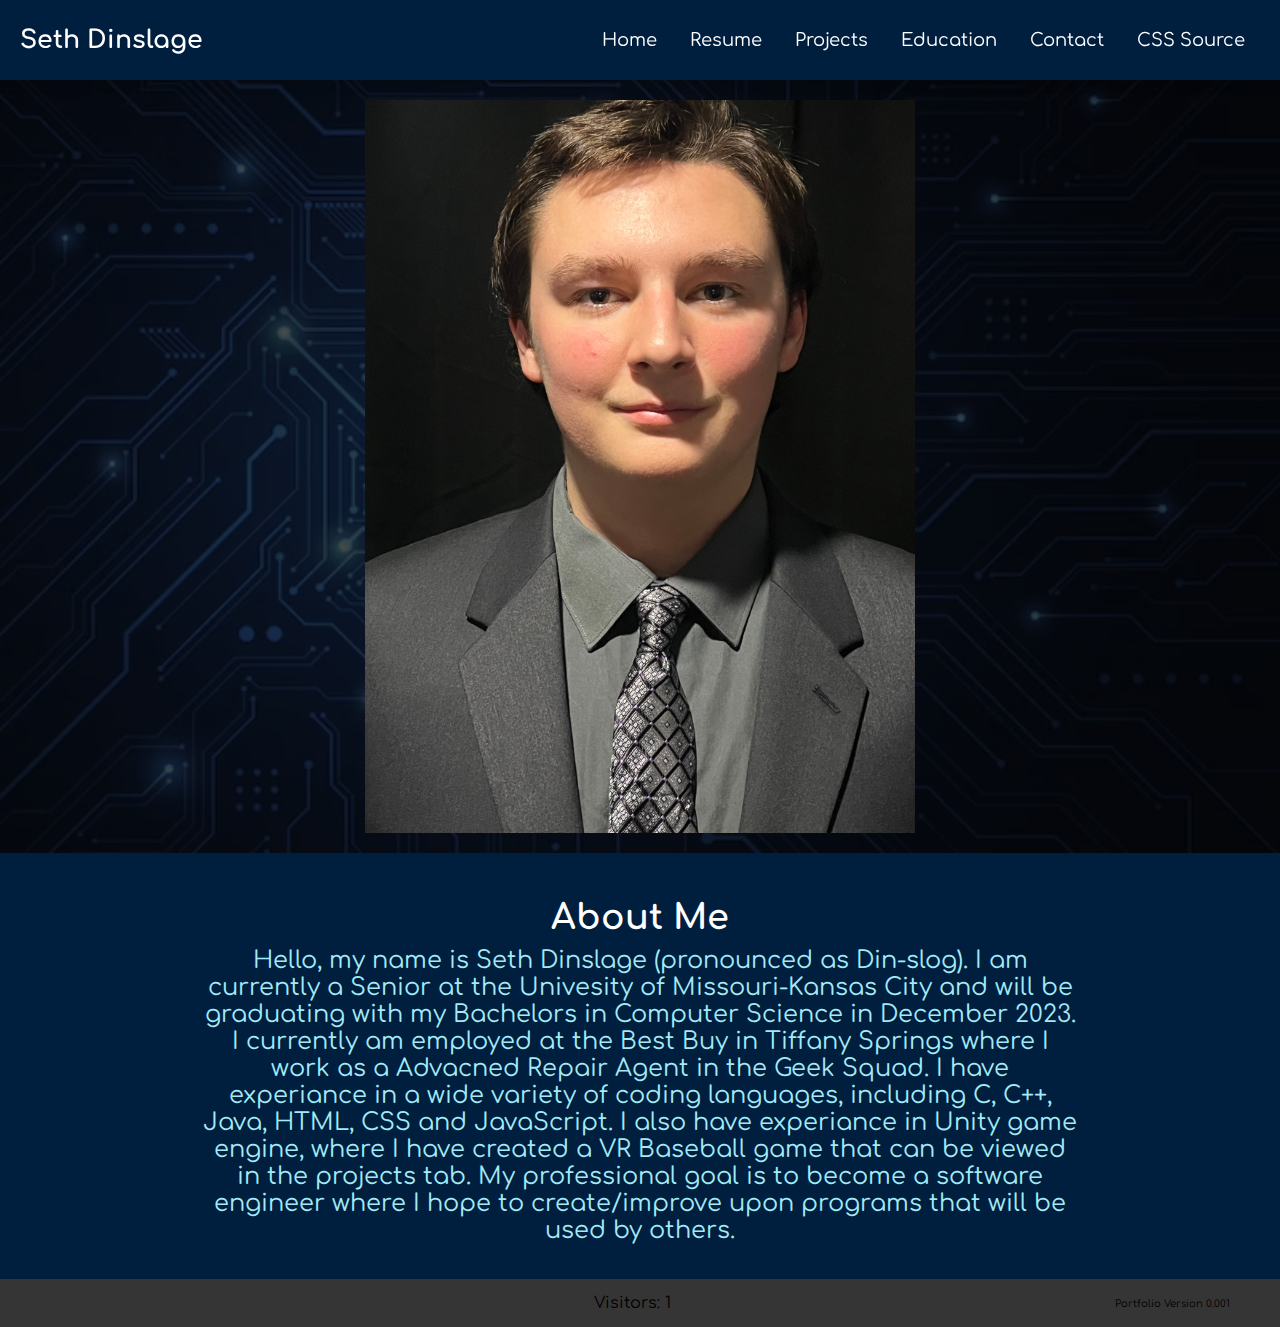
<file: public/index.html>
<!DOCTYPE html>
<html lang="en">
<head>
   <meta charset="UTF-8">
   <meta http-equiv="X-UA-Compatible" content="IE=edge">
   <meta name="viewport" content="width=device-width, initial-scale=1.0">
   <title>Index</title>

   <!-- custom css file link  -->
   <link rel="stylesheet" href="css/index.css">

</head>
<body>

<!-- header section starts  -->

<header class="header">

   <section class="flex">

      <h1 class="name">Seth Dinslage</h1>

      <nav class="navbar">
         <a href="index.html">Home</a>
         <a href="resume.html">Resume</a>
         <a href="projects.html">Projects</a>
         <a href="education.html">Education</a>
         <a href="contact.html">Contact</a>
         <a href="https://www.youtube.com/watch?v=q6ZinjQ6tEk">CSS Source</a>
      </nav>

   </section>

</header>

<!-- header section ends -->

<!-- home section starts  -->

<div class="home-container">

   <section class="home">

      <img class="prof-img" src="img/prof_image.jpg">

   </section>

</div>

<!-- home section ends -->

<!-- bio section starts  -->

<section class="Bio">

   <h1 class="heading">About Me</h1>

   <p class="bio-details">Hello, my name is Seth Dinslage (pronounced as Din-slog). I am currently a Senior at the Univesity of Missouri-Kansas City and will be graduating with my Bachelors in Computer Science in December 2023. I currently am employed at the
      Best Buy in Tiffany Springs where I work as a Advacned Repair Agent in the Geek Squad. I have experiance in a wide variety of coding languages, including C, C++, Java, HTML, CSS and JavaScript. I also have experiance in Unity game engine, where I have 
      created a VR Baseball game that can be viewed in the projects tab. My professional goal is to become a software engineer where I hope to create/improve upon programs that will be used by others. </p>

</section>

<!-- bio section ends -->

<!-- footer section starts  -->

<footer class="footer">

   <div class="visits">Visitors: <span id="visitorCount">0</span></div>
   <div class="version">Portfolio Version 0.001</div>

</footer>


<!-- footer section ends -->
   
</body>
</html>

<script>
   window.onload = function() {
       let visitCount = localStorage.getItem('visitCount');
       const isNewVisitor = localStorage.getItem('isNewVisitor');

       if (isNewVisitor === null) {
           // This is a new visitor
           visitCount = visitCount ? parseInt(visitCount) + 1 : 1;
           localStorage.setItem('visitCount', visitCount);
           localStorage.setItem('isNewVisitor', 'false');
       }

       document.getElementById('visitorCount').textContent = visitCount;
   };
</script>
</file>
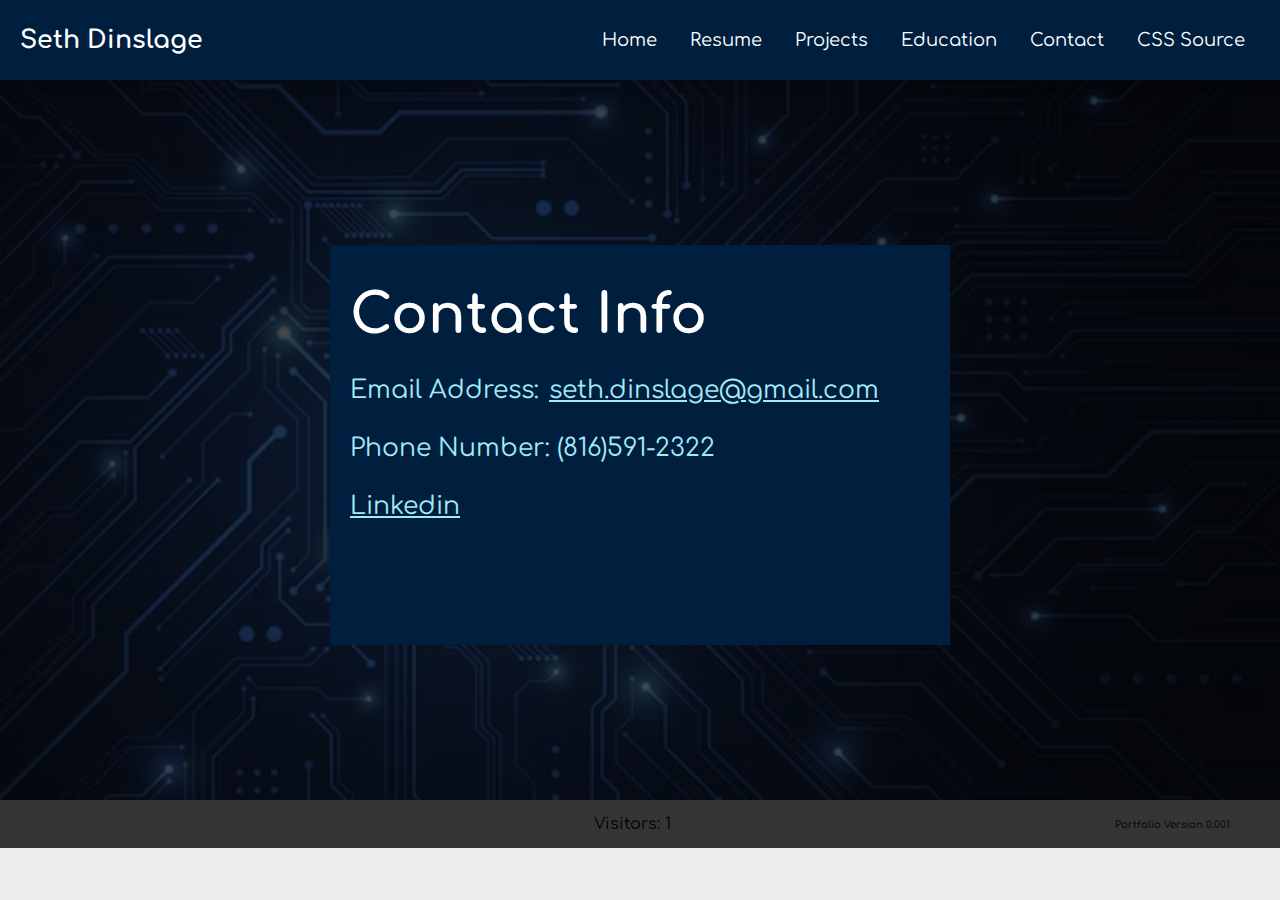
<file: public/contact.html>
<!DOCTYPE html>
<html lang="en">
<head>
   <meta charset="UTF-8">
   <meta http-equiv="X-UA-Compatible" content="IE=edge">
   <meta name="viewport" content="width=device-width, initial-scale=1.0">
   <title>Contact</title>

   <!-- custom css file link  -->
   <link rel="stylesheet" href="css/contact.css">

</head>
<body>

<!-- header section starts  -->

<header class="header">

   <section class="flex">

      <h1 class="name">Seth Dinslage</h1>

      <nav class="navbar">
         <a href="index.html">Home</a>
         <a href="resume.html">Resume</a>
         <a href="projects.html">Projects</a>
         <a href="education.html">Education</a>
         <a href="contact.html">Contact</a>
         <a href="https://www.youtube.com/watch?v=q6ZinjQ6tEk">CSS Source</a>
      </nav>

   </section>

</header>

<!-- header section ends -->

<!-- home section starts  -->

<div class="home-container">
    <section class="home">
      <div class="contact-content">
         <h2 class="contact-header">Contact Info</h2>
         <div class="contact-row">
             <p class="contact-label">Email Address:</p>
             <a href="mailto:seth.dinslage@gmail.com" class="contact-email">seth.dinslage@gmail.com</a>
         </div>
         <p class="contact-number">Phone Number: (816)591-2322</p>
         <a href="https://www.linkedin.com/in/seth-dinslage/" class="linkedin-link">Linkedin</a>
     </div>
    </section>
</div>

<!-- home section ends -->

<!-- footer section starts  -->

<footer class="footer">

   <div class="visits">Visitors: <span id="visitorCount">0</span></div>
   <div class="version">Portfolio Version 0.001</div>

</footer>

<!-- footer section ends -->
   
</body>
</html>

<script>
   window.onload = function() {
       let visitCount = localStorage.getItem('visitCount');
       const isNewVisitor = localStorage.getItem('isNewVisitor');

       if (isNewVisitor === null) {
           // This is a new visitor
           visitCount = visitCount ? parseInt(visitCount) + 1 : 1;
           localStorage.setItem('visitCount', visitCount);
           localStorage.setItem('isNewVisitor', 'false');
       }

       document.getElementById('visitorCount').textContent = visitCount;
   };
</script>
</file>
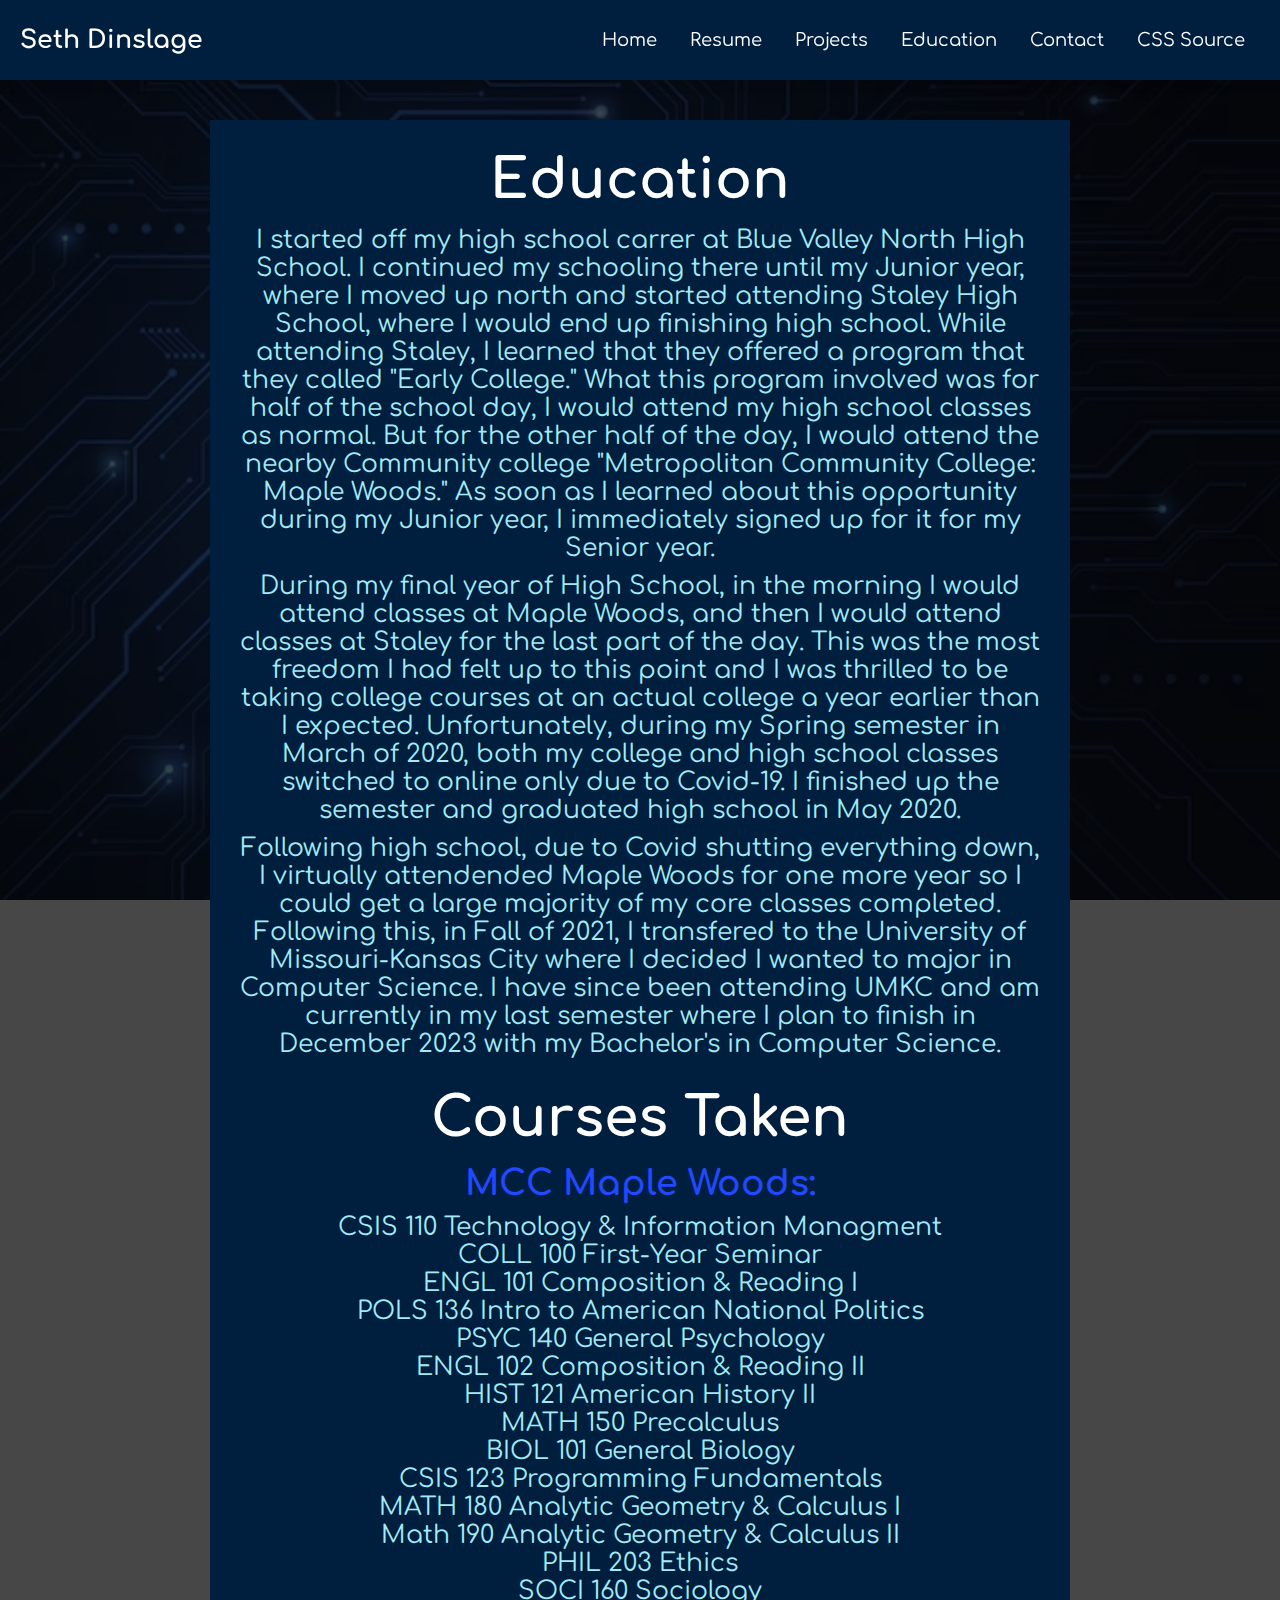
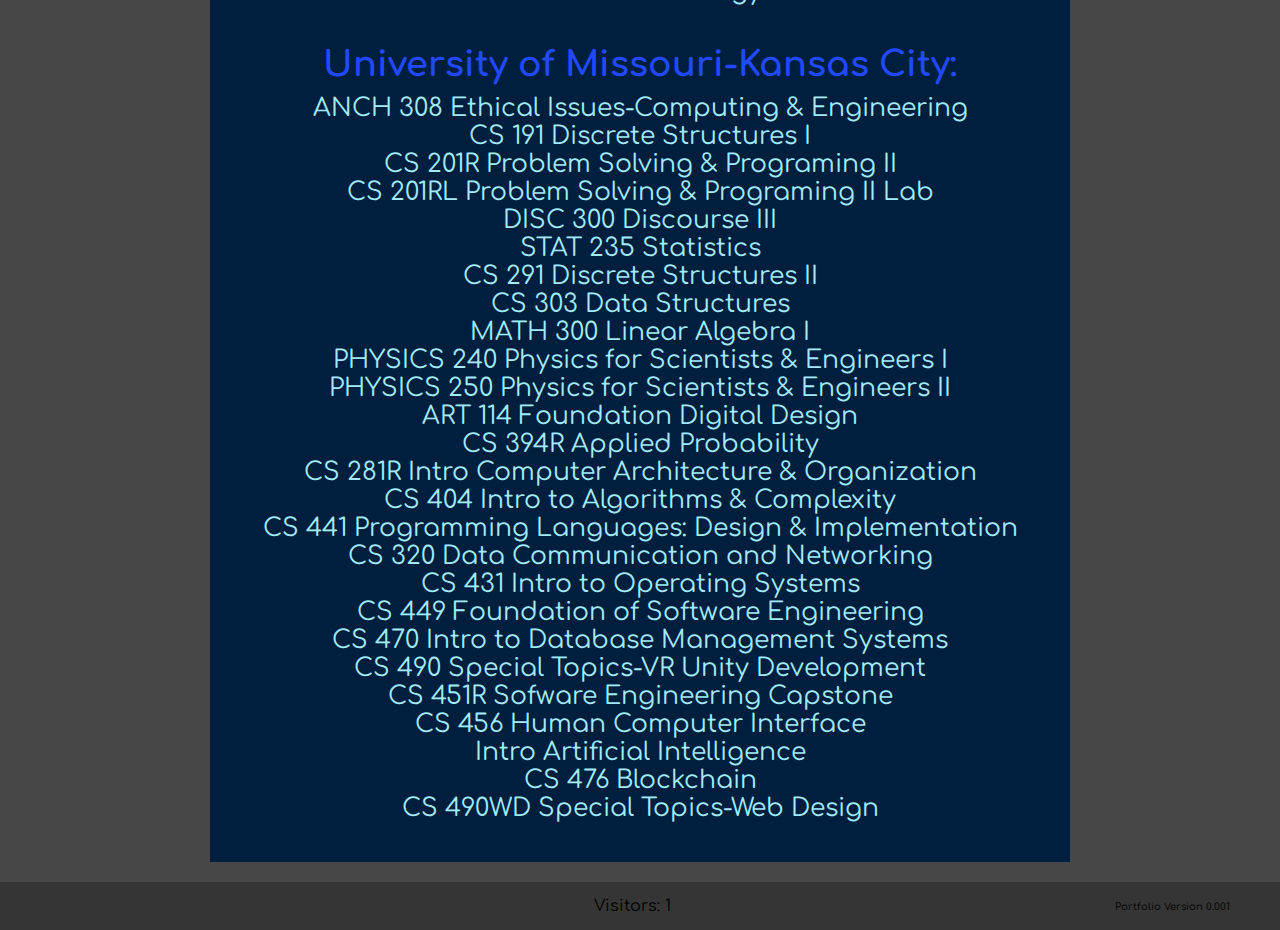
<file: public/education.html>
<!DOCTYPE html>
<html lang="en">
<head>
   <meta charset="UTF-8">
   <meta http-equiv="X-UA-Compatible" content="IE=edge">
   <meta name="viewport" content="width=device-width, initial-scale=1.0">
   <title>Education</title>

   <!-- custom css file link  -->
   <link rel="stylesheet" href="css/education.css">

</head>
<body>

<!-- header section starts  -->

<header class="header">

   <section class="flex">

      <h1 class="name">Seth Dinslage</h1>

      <nav class="navbar">
         <a href="index.html">Home</a>
         <a href="resume.html">Resume</a>
         <a href="projects.html">Projects</a>
         <a href="education.html">Education</a>
         <a href="contact.html">Contact</a>
         <a href="https://www.youtube.com/watch?v=q6ZinjQ6tEk">CSS Source</a>
      </nav>

   </section>

</header>

<!-- header section ends -->

<!-- home section starts  -->

<div class="home-container">
    <section class="home">
        <div class="education-content">
    <!-- Main header for education -->
        <h2 class="education-header">Education</h2>

    <!-- Paragraphs detailing your education background -->
        <p class="education-description">
        I started off my high school carrer at Blue Valley North High School. I continued my schooling there until my Junior year, where I moved up north and started attending Staley High School, where I would end up finishing high school. While attending Staley,
        I learned that they offered a program that they called "Early College." What this program involved was for half of the school day, I would attend my high school classes as normal. But for the other half of the day, I would attend the nearby 
        Community college "Metropolitan Community College: Maple Woods." As soon as I learned about this opportunity during my Junior year, I immediately signed up for it for my Senior year.</p>
        <p class="education-description">
        During my final year of High School, in the morning I would attend classes at Maple Woods, and then I would attend classes at Staley for the last part of the day. This was the most freedom I had felt up to this point and I was thrilled to be
        taking college courses at an actual college a year earlier than I expected. Unfortunately, during my Spring semester in March of 2020, both my college and high school classes switched to online only due to Covid-19. I finished up the semester and graduated 
        high school in May 2020.
        </p>
        <p class="education-description">
            Following high school, due to Covid shutting everything down, I virtually attendended Maple Woods for one more year so I could get a large majority of my core classes completed. Following this, in Fall of 2021, I transfered to the University of
            Missouri-Kansas City where I decided I wanted to major in Computer Science. I have since been attending UMKC and am currently in my last semester where I plan to finish in December 2023 with my Bachelor's in Computer Science.
        </p>

    <!-- Header for courses taken -->
        <h2 class="courses-header">Courses Taken</h2>

    <!-- Courses at MCC Maple Woods -->
        <h3 class="institution-name">MCC Maple Woods: </h3>
        <ul class="course-list">
            <li>CSIS 110 Technology & Information Managment</li>
            <li>COLL 100 First-Year Seminar</li>
            <li>ENGL 101 Composition & Reading I</li>
            <li>POLS 136 Intro to American National Politics</li>
            <li>PSYC 140 General Psychology</li>
            <li>ENGL 102 Composition & Reading II</li>
            <li>HIST 121 American History II</li>
            <li>MATH 150 Precalculus</li>
            <li>BIOL 101 General Biology</li>
            <li>CSIS 123 Programming Fundamentals</li>
            <li>MATH 180 Analytic Geometry & Calculus I</li>
            <li>Math 190 Analytic Geometry & Calculus II</li>
            <li>PHIL 203 Ethics</li>
            <li>SOCI 160 Sociology</li>
        </ul>

    <!-- Courses at University of Missouri-Kansas City -->
        <h3 class="institution-name">University of Missouri-Kansas City:</h3>
        <ul class="course-list">
            <li>ANCH 308 Ethical Issues-Computing & Engineering</li>
            <li>CS 191 Discrete Structures I</li>
            <li>CS 201R Problem Solving & Programing II</li>
            <li>CS 201RL Problem Solving & Programing II Lab</li>
            <li>DISC 300 Discourse III</li>
            <li>STAT 235 Statistics</li>
            <li>CS 291 Discrete Structures II</li>
            <li>CS 303 Data Structures</li>
            <li>MATH 300 Linear Algebra I</li>
            <li>PHYSICS 240 Physics for Scientists & Engineers I</li>
            <li>PHYSICS 250 Physics for Scientists & Engineers II</li>
            <li>ART 114 Foundation Digital Design</li>
            <li>CS 394R Applied Probability</li>
            <li>CS 281R Intro Computer Architecture & Organization</li>
            <li>CS 404 Intro to Algorithms & Complexity</li>
            <li>CS 441 Programming Languages: Design & Implementation</li>
            <li>CS 320 Data Communication and Networking</li>
            <li>CS 431 Intro to Operating Systems</li>
            <li>CS 449 Foundation of Software Engineering</li>
            <li>CS 470 Intro to Database Management Systems</li>
            <li>CS 490 Special Topics-VR Unity Development</li>
            <li>CS 451R Sofware Engineering Capstone</li>
            <li>CS 456 Human Computer Interface</li>
            <li>Intro Artificial Intelligence</li>
            <li>CS 476 Blockchain</li>
            <li>CS 490WD Special Topics-Web Design</li>
        </ul>
        </div>
    </section>
</div>

 

<!-- home section ends -->

<!-- footer section starts  -->

<footer class="footer">

    <div class="visits">Visitors: <span id="visitorCount">0</span></div>
    <div class="version">Portfolio Version 0.001</div>
 
 </footer>

<!-- footer section ends -->
   
</body>
</html>

<script>
    window.onload = function() {
        let visitCount = localStorage.getItem('visitCount');
        const isNewVisitor = localStorage.getItem('isNewVisitor');

        if (isNewVisitor === null) {
            // This is a new visitor
            visitCount = visitCount ? parseInt(visitCount) + 1 : 1;
            localStorage.setItem('visitCount', visitCount);
            localStorage.setItem('isNewVisitor', 'false');
        }

        document.getElementById('visitorCount').textContent = visitCount;
    };
</script>
</file>
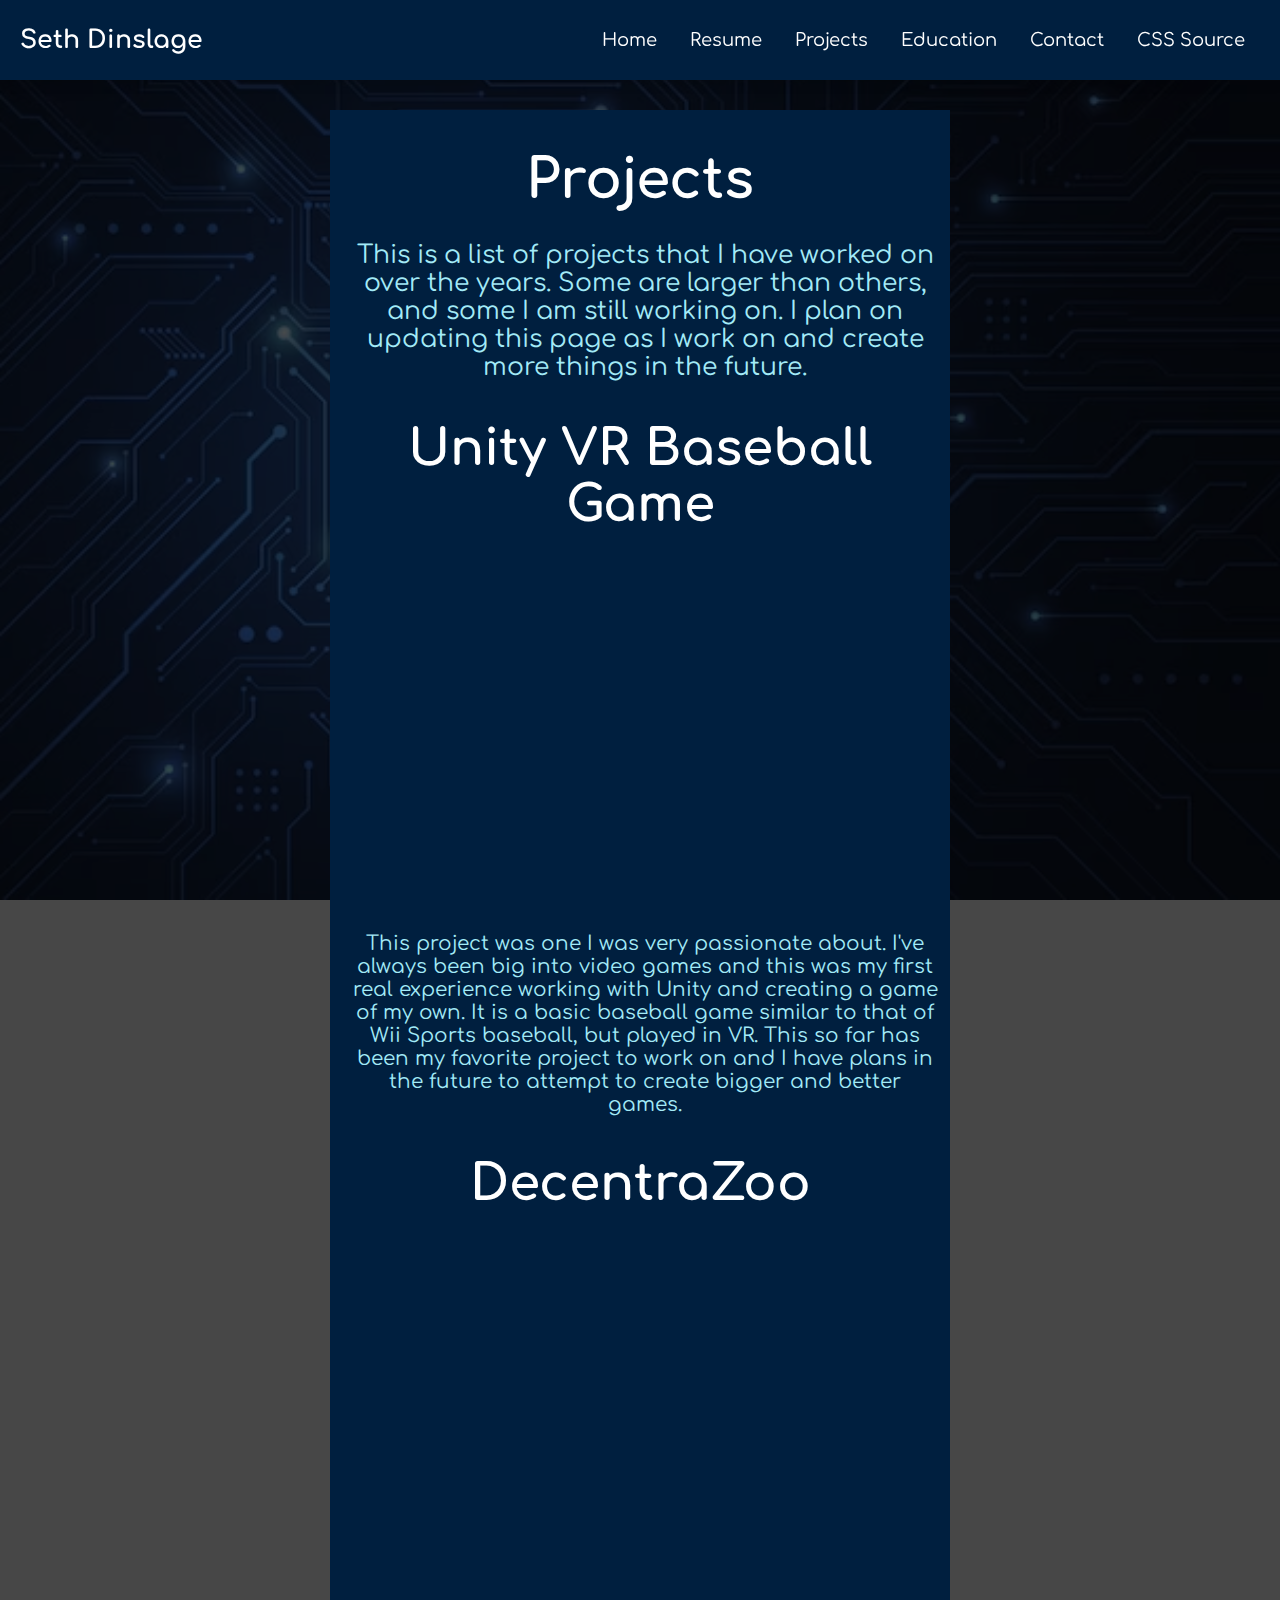
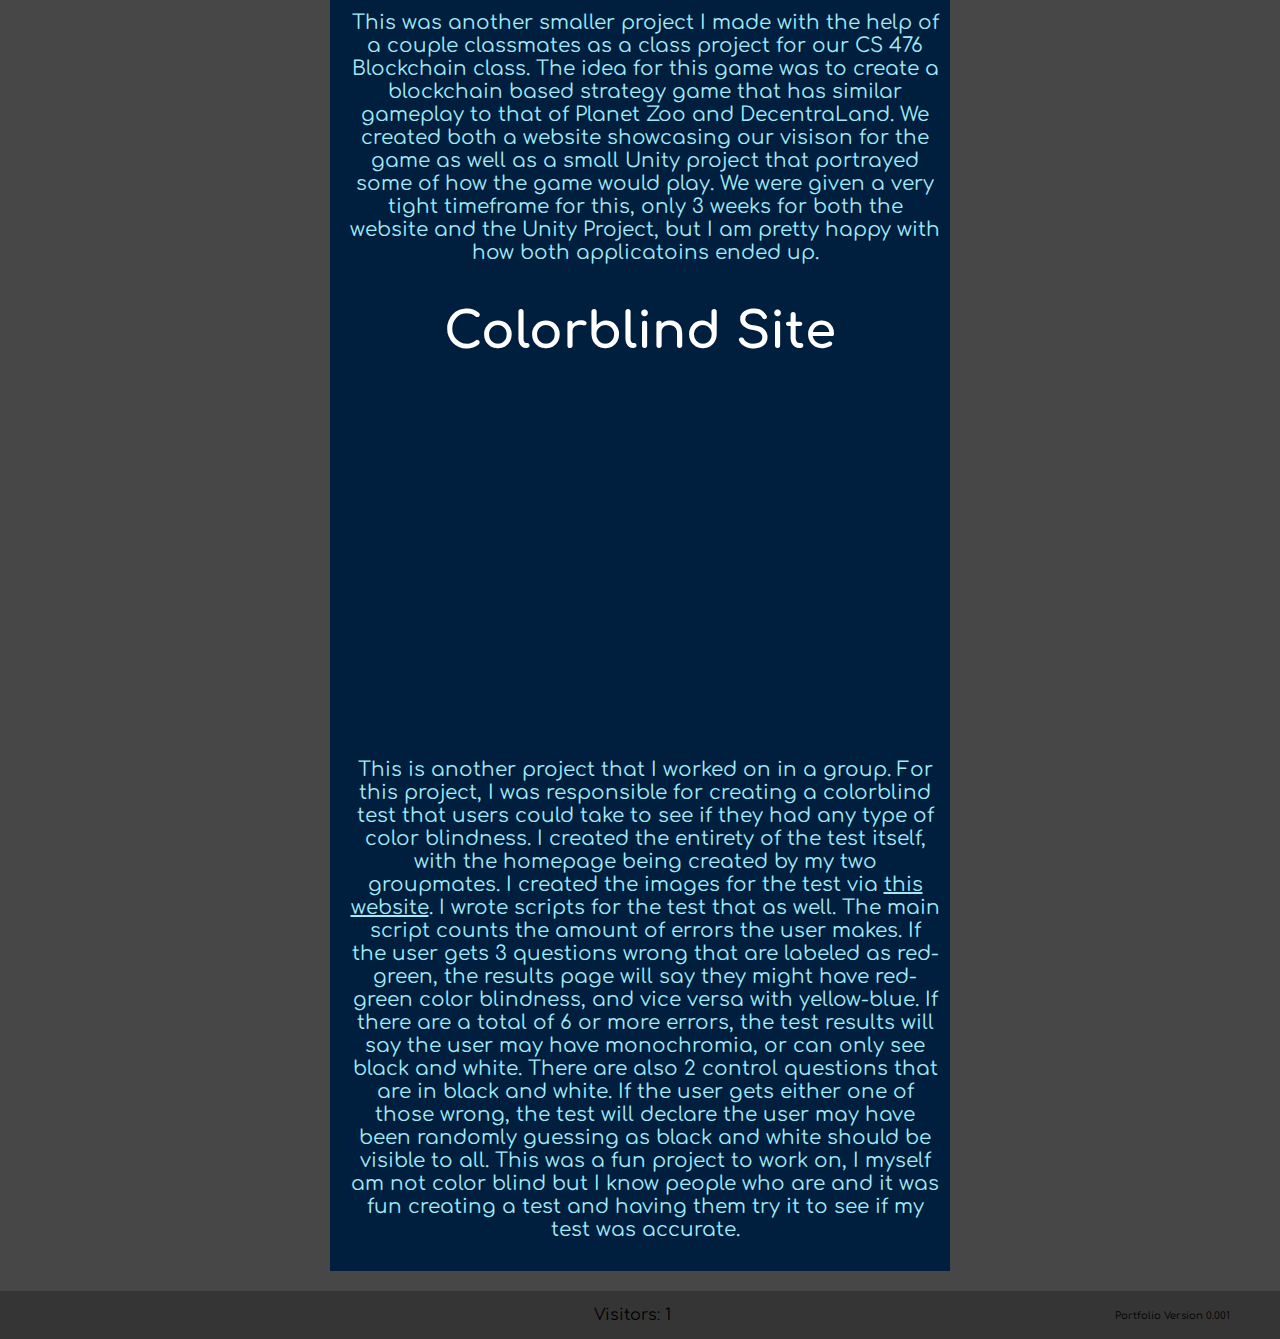
<file: public/projects.html>
<!DOCTYPE html>
<html lang="en">
<head>
   <meta charset="UTF-8">
   <meta http-equiv="X-UA-Compatible" content="IE=edge">
   <meta name="viewport" content="width=device-width, initial-scale=1.0">
   <title>Projects</title>

   <!-- custom css file link  -->
   <link rel="stylesheet" href="css/projects.css">

</head>
<body>

<!-- header section starts  -->

<header class="header">

   <section class="flex">

      <h1 class="name">Seth Dinslage</h1>

      <nav class="navbar">
         <a href="index.html">Home</a>
         <a href="resume.html">Resume</a>
         <a href="projects.html">Projects</a>
         <a href="education.html">Education</a>
         <a href="contact.html">Contact</a>
         <a href="https://www.youtube.com/watch?v=q6ZinjQ6tEk">CSS Source</a>
      </nav>

   </section>

</header>

<!-- header section ends -->

<!-- home section starts  -->

<div class="home-container">

   <section class="home">
      <div class="projects-content">
         <h1 class="projects-header">Projects</h1>
         <p class="projects-desc">This is a list of projects that I have worked on over the years. Some are larger than others, 
            and some I am still working on. I plan on updating this page as I work on and create more things in the future.
         </p>
         <h2 class="projects-name">Unity VR Baseball Game</h2>
         <div class="video-wrapper">
            <iframe class="video" src="https://www.youtube.com/embed/FZD9W8QaFi0" 
            frameborder="0" 
            allow="accelerometer; autoplay; clipboard-write; encrypted-media; gyroscope; picture-in-picture" 
            allowfullscreen></iframe>
         </div>
         <p class="project-details">This project was one I was very passionate about. I've always been big into 
            video games and this was my first real experience working with Unity and creating a game of my own. It is a 
            basic baseball game similar to that of Wii Sports baseball, but played in VR. This so far has been my favorite
            project to work on and I have plans in the future to attempt to create bigger and better games.
         </p>
         <h3 class="projects-name">DecentraZoo</h3>
         <div class="video-wrapper">
            <iframe class="video" src="https://www.youtube.com/embed/cqHvFaxbHTY" 
            frameborder="0" 
            allow="accelerometer; autoplay; clipboard-write; encrypted-media; gyroscope; picture-in-picture" 
            allowfullscreen></iframe>
         </div>
         <p class="project-details">This was another smaller project I made with the help of a couple classmates as a 
            class project for our CS 476 Blockchain class. The idea for this game was to create a blockchain based strategy
             game that has similar gameplay to that of Planet Zoo and DecentraLand. We created both a website showcasing our visison 
             for the game as well as a small Unity project that portrayed some of how the game would play. We were given a very tight 
             timeframe for this, only 3 weeks for both the website and the Unity Project, but I am pretty happy with how both applicatoins
             ended up.
         </p>
         <div class="colorblind">
            <h3 class="projects-name">Colorblind Site</h3>
            <div class="video-wrapper">
               <iframe class="video" src="https://www.youtube.com/embed/L95ixuUMWZU" 
               frameborder="0" allow="accelerometer; autoplay; clipboard-write; encrypted-media; gyroscope; picture-in-picture" 
               allowfullscreen></iframe>
            </div>
            <p class="project-details">This is another project that I worked on in a group. For this project, I was responsible
               for creating a colorblind test that users could take to see if they had any type of color blindness. I created the entirety of the 
               test itself, with the homepage being created by my two groupmates. I created the images for the test via 
               <a href="https://imagetocircle.pythonanywhere.com/" class="inline-link">this website</a>.
               I wrote scripts for the test that as well. The main script counts the amount of errors the user 
               makes. If the user gets 3 questions wrong that are labeled as red-green, the results page will say they might have red-green 
               color blindness, and vice versa with yellow-blue. If there are a total of 6 or more errors, the test results will say the user 
               may have monochromia, or can only see black and white. There are also 2 control questions that are in black and white. 
               If the user gets either one of those wrong, the test will declare the user may have been randomly guessing as black and white 
               should be visible to all. This was a fun project to work on, I myself am not color blind but I know people who are and it was fun 
               creating a test and having them try it to see if my test was accurate.
            </p>
         </div>
         
     </div>
   </section>

</div>

<!-- footer section starts  -->

<footer class="footer">

   <div class="visits">Visitors: <span id="visitorCount">0</span></div>
   <div class="version">Portfolio Version 0.001</div>

</footer>

<!-- footer section ends -->
   
</body>
</html>

<script>
   window.onload = function() {
       let visitCount = localStorage.getItem('visitCount');
       const isNewVisitor = localStorage.getItem('isNewVisitor');

       if (isNewVisitor === null) {
           // This is a new visitor
           visitCount = visitCount ? parseInt(visitCount) + 1 : 1;
           localStorage.setItem('visitCount', visitCount);
           localStorage.setItem('isNewVisitor', 'false');
       }

       document.getElementById('visitorCount').textContent = visitCount;
   };
</script>
</file>
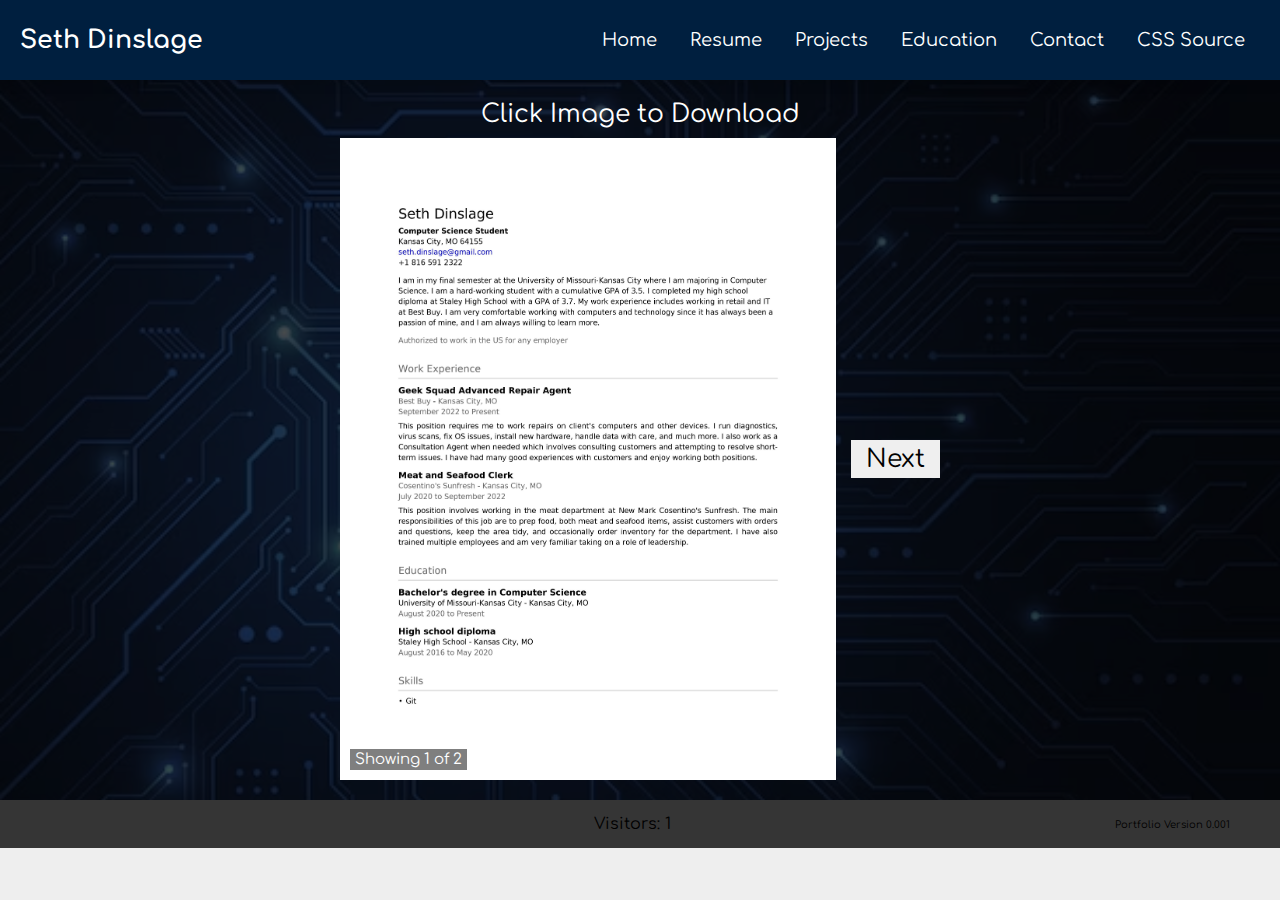
<file: public/resume.html>
<!DOCTYPE html>
<html lang="en">
<head>
   <meta charset="UTF-8">
   <meta http-equiv="X-UA-Compatible" content="IE=edge">
   <meta name="viewport" content="width=device-width, initial-scale=1.0">
   <title>Resume</title>

   <!-- custom css file link  -->
   <link rel="stylesheet" href="css/resume.css">

</head>
<body>

    <script src="js/resume.js"></script>

<!-- header section starts  -->

<header class="header">

   <section class="flex">

      <h1 class="name">Seth Dinslage</h1>

      <nav class="navbar">
         <a href="index.html">Home</a>
         <a href="resume.html">Resume</a>
         <a href="projects.html">Projects</a>
         <a href="education.html">Education</a>
         <a href="contact.html">Contact</a>
         <a href="https://www.youtube.com/watch?v=q6ZinjQ6tEk">CSS Source</a>
      </nav>

   </section>

</header>

<!-- header section ends -->

<!-- home section starts  -->

<div class="home-container">
    <section class="home">
        <div class="download-header">Click Image to Download</div>
        <div class="content-wrapper">
            <div class="resume-image-container">
                <a href="img/Seth-Dinslage-Resume.pdf" download>
                    <img class="resume-image" id="resume-image-1" src="img/Seth-Dinslage-Resume-1.jpg">
                </a>
                <div class="image-caption" id="caption">Showing 1 of 2</div>
            </div>
            <div class="resume-image-container" style="display: none;">
                <a href="img/Seth-Dinslage-Resume.pdf" download>
                    <img class="resume-image" id="resume-image-2" src="img/Seth-Dinslage-Resume-2.jpg">
                </a>
                <div class="image-caption"></div>
            </div>
            <button class="next-button" onclick="toggleImage()">Next</button>
        </div>
    </section>
</div>

 

<!-- home section ends -->

<!-- footer section starts  -->

<footer class="footer">

    <div class="visits">Visitors: <span id="visitorCount">0</span></div>
    <div class="version">Portfolio Version 0.001</div>
 
 </footer>

<!-- footer section ends -->
   
</body>
</html>

<script>
    window.onload = function() {
        let visitCount = localStorage.getItem('visitCount');
        const isNewVisitor = localStorage.getItem('isNewVisitor');

        if (isNewVisitor === null) {
            // This is a new visitor
            visitCount = visitCount ? parseInt(visitCount) + 1 : 1;
            localStorage.setItem('visitCount', visitCount);
            localStorage.setItem('isNewVisitor', 'false');
        }

        document.getElementById('visitorCount').textContent = visitCount;
    };
</script>
</file>
<file: public/css/index.css>
/* font awesome cdn link  */
@import url('https://cdnjs.cloudflare.com/ajax/libs/font-awesome/6.3.0/css/all.min.css');

/* google fonts cdn link  */
@import url('https://fonts.googleapis.com/css2?family=Comfortaa:wght@300;400;500;600;700&display=swap');

:root{
   --main-color:#001f3f;
   --light-color:#777;
   --light-bg:#eee;
   --black:#000000;
   --white:#fff;
   --dark-gray: #353535;
   --light-gray: #a09d9d;
   --box-shadow:0 .5rem 1rem rgba(0,0,0,.1);
   --border:.1rem solid rgba(0,0,0,.2);
   --light-blue: #a3eaf7;
   --blue: #2149ff;
}

*{
   font-family: 'Comfortaa', cursive;
   margin: 0; padding: 0;
   box-sizing: border-box;
   text-decoration: none;
   outline: none; border: none;
}

*::selection{
   background-color: var(--white);
   color: var(--dark-gray);
}

::-webkit-scrollbar{
   width: 1.5rem;
   height: .5rem;
}

::-webkit-scrollbar-track{
   background-color: transparent;
}

::-webkit-scrollbar-thumb{
   background-color: var(--main-color);
}

html{
   font-size: 62.5%;
   overflow-x: hidden;
   scroll-padding-top: 7rem;
   scroll-behavior: smooth;
}

body{
   background-color: var(--light-bg);
}

section{
   padding: 2rem;

}

.Bio {
   background-color: var(--main-color);
}

.heading{
   font-weight: bold;
   text-align: center;
   margin-top: 1.5rem;
   font-size: 3.5rem;
   color: var(--white);
   padding: 1rem 0;
}

.bio-details{
   text-align: center;
   margin-bottom: 1.5rem;
   font-size: 2.4rem;
   color: var(--light-blue);
   margin-right: 180px;
   margin-left: 180px;
}

.header{
   position: sticky;
   top: 0; left: 0; right: 0;
   background-color: var(--main-color);
   box-shadow: var(--box-shadow);
   z-index: 1000;
}

.header .flex{
   position: relative;
   display: flex;
   align-items: center;
   justify-content: space-between;
}

.header .flex .name{
   font-weight: bold;
   font-size: 2.5rem;
   color: var(--white);
}

.header .flex .navbar a{
   display: inline-block;
   padding: 1rem 1.5rem;
   font-size: 1.8rem;
   color: var(--white);
   border-radius: .5rem;
   text-transform: capitalize;
}

.header .flex .navbar a:hover{
   background-color: var(--dark-gray);
   color: var(--white);
}

.home-container{
   background: url('../img/background.avif'), rgba(0,0,0,.7) no-repeat;
   background-size: cover;
   background-position: center;
   background-attachment: fixed;
   background-blend-mode: color;
}

.home-container .home{
   min-height: 80vh;
   display: flex;
   align-items: center;
   justify-content: center;
}

.prof-img {
   width: 550px;  /* or any size you want */
   height: auto;
   display: block;
   margin: 0 auto; 
}


.footer {
   display: flex;
   align-items: center; /* This will vertically center both divs in the footer */
   background-color: var(--dark-gray);
}

.footer .visits {
   text-align: center;
   flex: 1; /* This will allow .visits to take up available space */
   padding: 1.5rem 0; 
   font-size: 16px;
   margin-left: 150px;
}

.footer .version {
   text-align: right; /* Align the text to the right */
   padding: 1.5rem 0;
   margin-right: 50px; /* Keeps the version to the right with a margin */
}

/* media queries  */

@media (max-width:991px){

   html{
      font-size: 55%;
   }

   .section-title{
      font-size: 5rem;
   }

}

@media (max-width:768px){

   .header .flex .navbar{
      position: absolute;
      top: 99%; left: 0; right: 0;
      border-top: var(--border);
      background-color: var(--white);
      padding: 1rem .5rem;
      clip-path: polygon(0 0, 100% 0, 100% 0, 0 0);
      transition: .2s linear;
   }

   .header .flex .navbar.active{
      clip-path: polygon(0 0, 100% 0, 100% 100%, 0 100%);
   }

   .header .flex .navbar a{
      display: block;
      padding: 1.5rem 2rem;
   }

   .category .box-container{
      grid-template-columns: repeat(auto-fit, 16.5rem);
   }

   .category .box-container .box{
      flex-flow: column;
      text-align: center;
   }

   .section-title{
      font-size: 4rem;
      padding: 4rem 2rem;
   }

}

@media (max-width:450px){

   html{
      font-size: 50%;
   }

   .section-title{
      font-size: 3.5rem;
   }

}
</file>
<file: public/css/contact.css>
/* font awesome cdn link  */
@import url('https://cdnjs.cloudflare.com/ajax/libs/font-awesome/6.3.0/css/all.min.css');

/* google fonts cdn link  */
@import url('https://fonts.googleapis.com/css2?family=Comfortaa:wght@300;400;500;600;700&display=swap');

:root{
   --main-color:#001f3f;
   --light-color:#777;
   --light-bg:#eee;
   --black:#000000;
   --white:#fff;
   --dark-gray: #353535;
   --light-gray: #a09d9d;
   --box-shadow:0 .5rem 1rem rgba(0,0,0,.1);
   --border:.1rem solid rgba(0,0,0,.2);
   --light-blue: #a3eaf7;
   --blue: #2149ff;
}

*{
   font-family: 'Comfortaa', cursive;
   margin: 0; padding: 0;
   box-sizing: border-box;
   text-decoration: none;
   outline: none; border: none;
}

*::selection{
   background-color: var(--white);
   color: var(--dark-gray);
}

::-webkit-scrollbar{
   width: 1.5rem;
   height: .5rem;
}

::-webkit-scrollbar-track{
   background-color: transparent;
}

::-webkit-scrollbar-thumb{
   background-color: var(--main-color);
}

html{
   font-size: 62.5%;
   overflow-x: hidden;
   scroll-padding-top: 7rem;
   scroll-behavior: smooth;
}

body{
   background-color: var(--light-bg);
}

section{
   padding: 2rem;

}

.heading{
   font-weight: bold;
   text-align: center;
   margin-top: 1.5rem;
   font-size: 3.5rem;
   color: var(--black);
   padding: 1rem 0;
}

.header{
   position: sticky;
   top: 0; left: 0; right: 0;
   background-color: var(--main-color);
   box-shadow: var(--box-shadow);
   z-index: 1000;
}

.header .flex{
   position: relative;
   display: flex;
   align-items: center;
   justify-content: space-between;
}

.header .flex .name{
   font-weight: bold;
   font-size: 2.5rem;
   color: var(--white);
}

.header .flex .navbar a{
   display: inline-block;
   padding: 1rem 1.5rem;
   font-size: 1.8rem;
   color: var(--white);
   border-radius: .5rem;
   text-transform: capitalize;
}

.header .flex .navbar a:hover{
   background-color: var(--dark-gray);
   color: var(--white);
}

.home-container {
    background: url('../img/background.avif'), rgba(0,0,0,.7) no-repeat;
    background-size: cover;
    background-position: center;
    background-attachment: fixed;
    background-blend-mode: color;
}

.home-container .home {
    min-height: 80vh;
    display: flex;
    flex-direction: column; /* changed to column to stack items vertically */
    align-items: center; 
    justify-content: center;
}

/* Additional CSS for the education content */

.contact-content {
   text-align: left;
   margin-top: 1rem;
   background-color: var(--main-color);
   width: 50%; /* Adjusted to 50% of the screen width */
   height: 400px; /* Set the height to 1000px */
   margin-left: auto;
   margin-right: auto;
   box-sizing: border-box; 
}

.contact-row {
   display: flex;
   align-items: center;
   margin-bottom: 3rem;
}

.contact-label {
   margin-right: 10px;
   font-size: 25px;
   color: var(--light-blue);
   margin-left: 2rem;
}

.contact-header {
   font-size: 55px;
   margin-bottom: 3rem;
   margin-left: 2rem;
   margin-top: 4rem;
   color: var(--white);
}

.contact-number {
   margin-right: 10px;
   font-size: 25px;
   color: var(--light-blue);
   margin-left: 2rem;
   margin-bottom: 3rem;
}

.contact-email{
   margin-right: 10px;
   font-size: 25px;
   color: var(--light-blue);
   text-decoration: underline;
}

.linkedin-link {
   font-size: 25px;
   max-width: 800px;
   color: var(--light-blue);
   margin-left: 2rem;
   text-decoration: underline;
}

.footer {
   display: flex;
   align-items: center; 
   background-color: var(--dark-gray);
}

.footer .visits {
   text-align: center;
   flex: 1; 
   padding: 1.5rem 0; 
   font-size: 16px;
   margin-left: 150px;
}

.footer .version {
   text-align: right; /* Align the text to the right */
   padding: 1.5rem 0;
   margin-right: 50px; /* Keeps the version to the right with a margin */
}

/* media queries  */

@media (max-width:991px){

   html{
      font-size: 55%;
   }

   .section-title{
      font-size: 5rem;
   }

}

@media (max-width:768px){

   .header .flex .navbar{
      position: absolute;
      top: 99%; left: 0; right: 0;
      border-top: var(--border);
      background-color: var(--white);
      padding: 1rem .5rem;
      clip-path: polygon(0 0, 100% 0, 100% 0, 0 0);
      transition: .2s linear;
   }

   .header .flex .navbar.active{
      clip-path: polygon(0 0, 100% 0, 100% 100%, 0 100%);
   }

   .header .flex .navbar a{
      display: block;
      padding: 1.5rem 2rem;
   }

   .category .box-container{
      grid-template-columns: repeat(auto-fit, 16.5rem);
   }

   .category .box-container .box{
      flex-flow: column;
      text-align: center;
   }

   .section-title{
      font-size: 4rem;
      padding: 4rem 2rem;
   }

}

@media (max-width:450px){

   html{
      font-size: 50%;
   }

   .section-title{
      font-size: 3.5rem;
   }

}
</file>
<file: public/css/education.css>
/* font awesome cdn link  */
@import url('https://cdnjs.cloudflare.com/ajax/libs/font-awesome/6.3.0/css/all.min.css');

/* google fonts cdn link  */
@import url('https://fonts.googleapis.com/css2?family=Comfortaa:wght@300;400;500;600;700&display=swap');

:root{
   --main-color:#001f3f;
   --light-color:#777;
   --light-bg:#eee;
   --black:#000000;
   --white:#fff;
   --dark-gray: #353535;
   --light-gray: #a09d9d;
   --box-shadow:0 .5rem 1rem rgba(0,0,0,.1);
   --border:.1rem solid rgba(0,0,0,.2);
   --light-blue: #a3eaf7;
   --blue: #2149ff;
}

*{
   font-family: 'Comfortaa', cursive;
   margin: 0; padding: 0;
   box-sizing: border-box;
   text-decoration: none;
   outline: none; border: none;
}

*::selection{
   background-color: var(--white);
   color: var(--dark-gray);
}

::-webkit-scrollbar{
   width: 1.5rem;
   height: .5rem;
}

::-webkit-scrollbar-track{
   background-color: transparent;
}

::-webkit-scrollbar-thumb{
   background-color: var(--main-color);
}

html{
   font-size: 62.5%;
   overflow-x: hidden;
   scroll-padding-top: 7rem;
   scroll-behavior: smooth;
}

body{
   background-color: var(--light-bg);
}

section{
   padding: 2rem;

}

.heading{
   font-weight: bold;
   text-align: center;
   margin-top: 1.5rem;
   font-size: 3.5rem;
   color: var(--black);
   padding: 1rem 0;
}

.header{
   position: sticky;
   top: 0; left: 0; right: 0;
   background-color: var(--main-color);
   box-shadow: var(--box-shadow);
   z-index: 1000;
}

.header .flex{
   position: relative;
   display: flex;
   align-items: center;
   justify-content: space-between;
}

.header .flex .name{
   font-weight: bold;
   font-size: 2.5rem;
   color: var(--white);
}

.header .flex .navbar a{
   display: inline-block;
   padding: 1rem 1.5rem;
   font-size: 1.8rem;
   color: var(--white);
   border-radius: .5rem;
   text-transform: capitalize;
}

.header .flex .navbar a:hover{
   background-color: var(--dark-gray);
   color: var(--white);
}

.home-container {
    background: url('../img/background.avif'), rgba(0,0,0,.7) no-repeat;
    background-size: cover;
    background-position: center;
    background-attachment: fixed;
    background-blend-mode: color;
}

.home-container .home {
    min-height: 80vh;
    display: flex;
    flex-direction: column; /* changed to column to stack items vertically */
    align-items: center; 
    justify-content: center;
}

/* Additional CSS for the education content */

.education-content {
   text-align: center;
   margin-top: 2rem;
   background-color: var(--main-color);
}

.education-header, .courses-header {
   margin-top: 3rem;
   font-size: 55px;
   margin-bottom: 1.5rem;
   color: var(--white);
}

.education-description {
   font-size: 25px;
   margin-bottom: 1rem;
   max-width: 800px;
   margin-left: 3rem;
   margin-right: 3rem;
   color: var(--light-blue);
}

.institution-name {
   font-size: 35px;
   margin-top: 1.5rem;
   margin-bottom: 1rem;
   font-weight: bold;
   color: var(--blue);
}

.course-list {
   list-style-type: none;
   font-size: 25px;
   margin-bottom: 4rem;
   color: var(--light-blue);
}


.footer {
   display: flex;
   align-items: center; /* This will vertically center both divs in the footer */
   background-color: var(--dark-gray);
}

.footer .visits {
   text-align: center;
   flex: 1; /* This will allow .visits to take up available space */
   padding: 1.5rem 0; 
   font-size: 16px;
   margin-left: 150px;
}

.footer .version {
   text-align: right; /* Align the text to the right */
   padding: 1.5rem 0;
   margin-right: 50px; /* Keeps the version to the right with a margin */
}

/* media queries  */

@media (max-width:991px){

   html{
      font-size: 55%;
   }

   .section-title{
      font-size: 5rem;
   }

}

@media (max-width:768px){

   .header .flex .navbar{
      position: absolute;
      top: 99%; left: 0; right: 0;
      border-top: var(--border);
      background-color: var(--white);
      padding: 1rem .5rem;
      clip-path: polygon(0 0, 100% 0, 100% 0, 0 0);
      transition: .2s linear;
   }

   .header .flex .navbar.active{
      clip-path: polygon(0 0, 100% 0, 100% 100%, 0 100%);
   }

   .header .flex .navbar a{
      display: block;
      padding: 1.5rem 2rem;
   }

   .category .box-container{
      grid-template-columns: repeat(auto-fit, 16.5rem);
   }

   .category .box-container .box{
      flex-flow: column;
      text-align: center;
   }

   .section-title{
      font-size: 4rem;
      padding: 4rem 2rem;
   }

}

@media (max-width:450px){

   html{
      font-size: 50%;
   }

   .section-title{
      font-size: 3.5rem;
   }

}
</file>
<file: public/css/projects.css>
/* font awesome cdn link  */
@import url('https://cdnjs.cloudflare.com/ajax/libs/font-awesome/6.3.0/css/all.min.css');

/* google fonts cdn link  */
@import url('https://fonts.googleapis.com/css2?family=Comfortaa:wght@300;400;500;600;700&display=swap');

:root{
   --main-color:#001f3f;
   --light-color:#777;
   --light-bg:#eee;
   --black:#000000;
   --white:#fff;
   --dark-gray: #353535;
   --light-gray: #a09d9d;
   --box-shadow:0 .5rem 1rem rgba(0,0,0,.1);
   --border:.1rem solid rgba(0,0,0,.2);
   --light-blue: #a3eaf7;
   --blue: #2149ff;
}

*{
   font-family: 'Comfortaa', cursive;
   margin: 0; padding: 0;
   box-sizing: border-box;
   text-decoration: none;
   outline: none; border: none;
}

*::selection{
   background-color: var(--white);
   color: var(--dark-gray);
}

::-webkit-scrollbar{
   width: 1.5rem;
   height: .5rem;
}

::-webkit-scrollbar-track{
   background-color: transparent;
}

::-webkit-scrollbar-thumb{
   background-color: var(--main-color);
}

html{
   font-size: 62.5%;
   overflow-x: hidden;
   scroll-padding-top: 7rem;
   scroll-behavior: smooth;
}

body{
   background-color: var(--light-bg);
}

section{
   padding: 2rem;

}

.heading{
   font-weight: bold;
   text-align: center;
   margin-top: 1.5rem;
   font-size: 3.5rem;
   color: var(--black);
   padding: 1rem 0;
}

.header{
   position: sticky;
   top: 0; left: 0; right: 0;
   background-color: var(--main-color);
   box-shadow: var(--box-shadow);
   z-index: 1000;
}

.header .flex{
   position: relative;
   display: flex;
   align-items: center;
   justify-content: space-between;
}

.header .flex .name{
   font-weight: bold;
   font-size: 2.5rem;
   color: var(--white);
}

.header .flex .navbar a{
   display: inline-block;
   padding: 1rem 1.5rem;
   font-size: 1.8rem;
   color: var(--white);
   border-radius: .5rem;
   text-transform: capitalize;
}

.header .flex .navbar a:hover{
   background-color: var(--dark-gray);
   color: var(--white);
}

.home-container {
    background: url('../img/background.avif'), rgba(0,0,0,.7) no-repeat;
    background-size: cover;
    background-position: center;
    background-attachment: fixed;
    background-blend-mode: color;
}

.home-container .home {
    min-height: 80vh;
    display: flex;
    flex-direction: column; /* changed to column to stack items vertically */
    align-items: center; 
    justify-content: center;
}

/* Additional CSS for the education content */

.projects-content {
   text-align: center;
   margin-top: 1rem;
   background-color: var(--main-color);
   width: 50%; /* Adjusted to 50% of the screen width */
   margin-left: auto;
   margin-right: auto;
   box-sizing: border-box; 
}

.projects-header {
   align-self: center;
   font-size: 55px;
   margin-bottom: 3rem;
   margin-top: 4rem;
   color: var(--white);
}

.projects-desc {
   margin-right: 10px;
   font-size: 25px;
   color: var(--light-blue);
   margin-left: 2rem;
   margin-bottom: 3rem;
}

.projects-name {
   align-self: center;
   font-size: 50px;
   margin-bottom: 3rem;
   margin-top: 4rem;
   color: var(--white);
}

.project-details {
   margin-right: 10px;
   font-size: 20px;
   color: var(--light-blue);
   margin-left: 2rem;
   margin-bottom: 3rem;
}

.project-details .inline-link {
   text-decoration: underline; 
   color: inherit; 
}

.video-wrapper {
   position: relative;
   width: 100%;
   padding-top: 56.25%; /* Aspect Ratio 16:9 */
   margin-bottom: 20px;
}

.video {
   position: absolute;
   top: 0;
   left: 0;
   width: 100%;
   height: 100%;
}

.footer {
   display: flex;
   align-items: center; 
   background-color: var(--dark-gray);
}

.footer .visits {
   text-align: center;
   flex: 1; 
   padding: 1.5rem 0; 
   font-size: 16px;
   margin-left: 150px;
}

.footer .version {
   text-align: right; /* Align the text to the right */
   padding: 1.5rem 0;
   margin-right: 50px; /* Keeps the version to the right with a margin */
}

/* media queries  */

@media (max-width:991px){

   html{
      font-size: 55%;
   }

   .section-title{
      font-size: 5rem;
   }

}

@media (max-width:768px){

   .header .flex .navbar{
      position: absolute;
      top: 99%; left: 0; right: 0;
      border-top: var(--border);
      background-color: var(--white);
      padding: 1rem .5rem;
      clip-path: polygon(0 0, 100% 0, 100% 0, 0 0);
      transition: .2s linear;
   }

   .header .flex .navbar.active{
      clip-path: polygon(0 0, 100% 0, 100% 100%, 0 100%);
   }

   .header .flex .navbar a{
      display: block;
      padding: 1.5rem 2rem;
   }

   .category .box-container{
      grid-template-columns: repeat(auto-fit, 16.5rem);
   }

   .category .box-container .box{
      flex-flow: column;
      text-align: center;
   }

   .section-title{
      font-size: 4rem;
      padding: 4rem 2rem;
   }

}

@media (max-width:450px){

   html{
      font-size: 50%;
   }

   .section-title{
      font-size: 3.5rem;
   }

}
</file>
<file: public/css/resume.css>
/* font awesome cdn link  */
@import url('https://cdnjs.cloudflare.com/ajax/libs/font-awesome/6.3.0/css/all.min.css');

/* google fonts cdn link  */
@import url('https://fonts.googleapis.com/css2?family=Comfortaa:wght@300;400;500;600;700&display=swap');

:root{
   --main-color:#001f3f;
   --light-color:#777;
   --light-bg:#eee;
   --black:#000000;
   --white:#fff;
   --dark-gray: #353535;
   --light-gray: #a09d9d;
   --box-shadow:0 .5rem 1rem rgba(0,0,0,.1);
   --border:.1rem solid rgba(0,0,0,.2);
   --light-blue: #a3eaf7;
   --blue: #2149ff;
}

*{
   font-family: 'Comfortaa', cursive;
   margin: 0; padding: 0;
   box-sizing: border-box;
   text-decoration: none;
   outline: none; border: none;
}

*::selection{
   background-color: var(--white);
   color: var(--dark-gray);
}

::-webkit-scrollbar{
   width: 1.5rem;
   height: .5rem;
}

::-webkit-scrollbar-track{
   background-color: transparent;
}

::-webkit-scrollbar-thumb{
   background-color: var(--main-color);
}

html{
   font-size: 62.5%;
   overflow-x: hidden;
   scroll-padding-top: 7rem;
   scroll-behavior: smooth;
}

body{
   background-color: var(--light-bg);
}

section{
   padding: 2rem;

}

.Bio {
   background-color: var(--dark-gray);
}

.heading{
   font-weight: bold;
   text-align: center;
   margin-top: 1.5rem;
   font-size: 3.5rem;
   color: var(--black);
   padding: 1rem 0;
}

.bio-details{
   text-align: center;
   margin-bottom: 1.5rem;
   font-size: 2.4rem;
   color: var(--black);
   margin-right: 180px;
   margin-left: 180px;
}

.header{
   position: sticky;
   top: 0; left: 0; right: 0;
   background-color: var(--main-color);
   box-shadow: var(--box-shadow);
   z-index: 1000;
}

.header .flex{
   position: relative;
   display: flex;
   align-items: center;
   justify-content: space-between;
}

.header .flex .name{
   font-weight: bold;
   font-size: 2.5rem;
   color: var(--white);
}

.header .flex .navbar a{
   display: inline-block;
   padding: 1rem 1.5rem;
   font-size: 1.8rem;
   color: var(--white);
   border-radius: .5rem;
   text-transform: capitalize;
}

.header .flex .navbar a:hover{
   background-color: var(--dark-gray);
   color: var(--white);
}

.home-container {
    background: url('../img/background.avif'), rgba(0,0,0,.7) no-repeat;
    background-size: cover;
    background-position: center;
    background-attachment: fixed;
    background-blend-mode: color;
}

.home-container .home {
    min-height: 80vh;
    display: flex;
    flex-direction: column; /* changed to column to stack items vertically */
    align-items: center; 
    justify-content: center;
}

.download-header {
    text-align: center; 
    margin-bottom: 10px;
    font-size: 25px;
    color: var(--white);
    width: 100%;
}

.content-wrapper {
    display: flex;
    align-items: center;
    justify-content: center;
}

.resume-image-container {
    position: relative;
    width: 40%;
    margin-right: 15px;
}

.resume-image {
    width: 100%;
    display: block;
}

.image-caption {
    position: absolute;
    bottom: 10px;
    left: 10px;
    color: #FFF;
    background-color: rgba(0,0,0,0.5);
    padding: 2px 5px;
    font-size: 15px;
}

.next-button {
    align-self: center;
    padding: 5px 15px;
    font-size: 25px;
}

.footer {
   display: flex;
   align-items: center; /* This will vertically center both divs in the footer */
   background-color: var(--dark-gray);
}

.footer .visits {
   text-align: center;
   flex: 1; /* This will allow .visits to take up available space */
   padding: 1.5rem 0; 
   font-size: 16px;
   margin-left: 150px;
}

.footer .version {
   text-align: right; /* Align the text to the right */
   padding: 1.5rem 0;
   margin-right: 50px; /* Keeps the version to the right with a margin */
}

/* media queries  */

@media (max-width:991px){

   html{
      font-size: 55%;
   }

   .section-title{
      font-size: 5rem;
   }

}

@media (max-width:768px){

   .header .flex .navbar{
      position: absolute;
      top: 99%; left: 0; right: 0;
      border-top: var(--border);
      background-color: var(--white);
      padding: 1rem .5rem;
      clip-path: polygon(0 0, 100% 0, 100% 0, 0 0);
      transition: .2s linear;
   }

   .header .flex .navbar.active{
      clip-path: polygon(0 0, 100% 0, 100% 100%, 0 100%);
   }

   .header .flex .navbar a{
      display: block;
      padding: 1.5rem 2rem;
   }

   .category .box-container{
      grid-template-columns: repeat(auto-fit, 16.5rem);
   }

   .category .box-container .box{
      flex-flow: column;
      text-align: center;
   }

   .section-title{
      font-size: 4rem;
      padding: 4rem 2rem;
   }

}

@media (max-width:450px){

   html{
      font-size: 50%;
   }

   .section-title{
      font-size: 3.5rem;
   }

}
</file>
